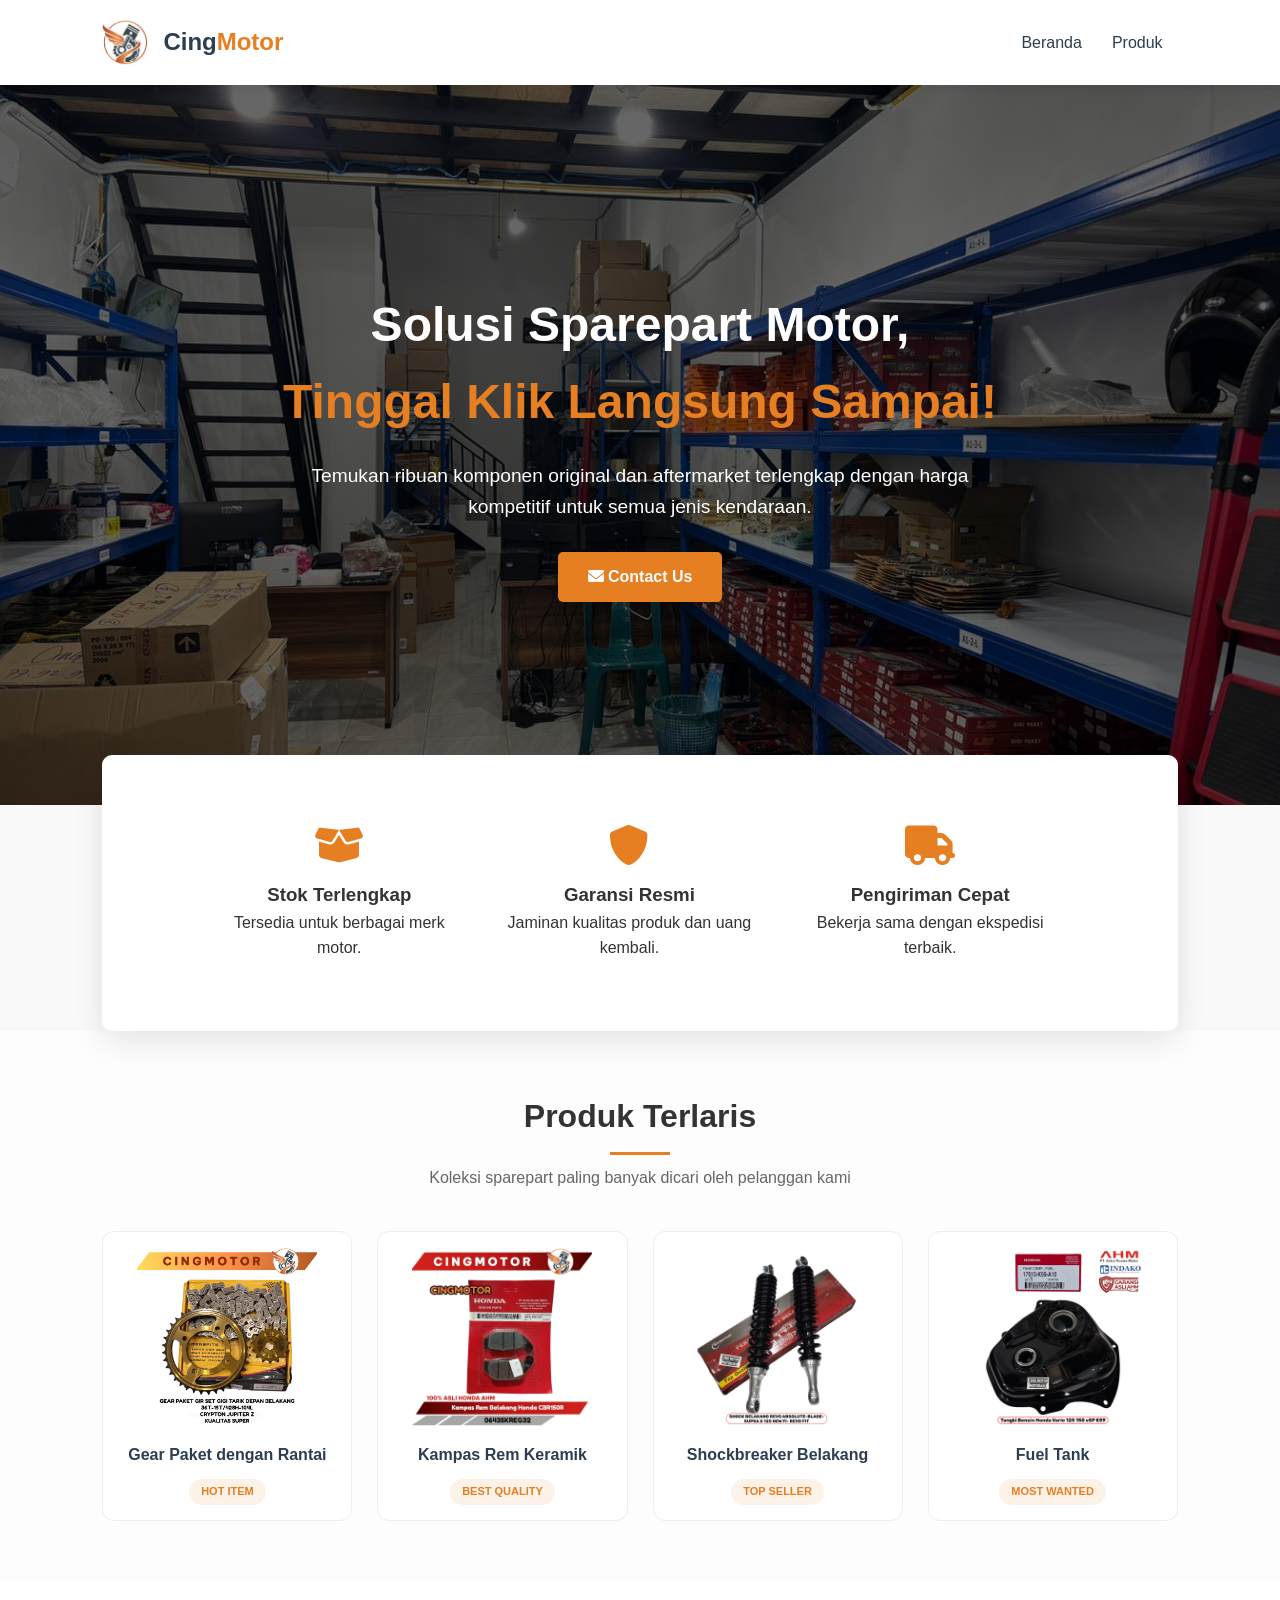
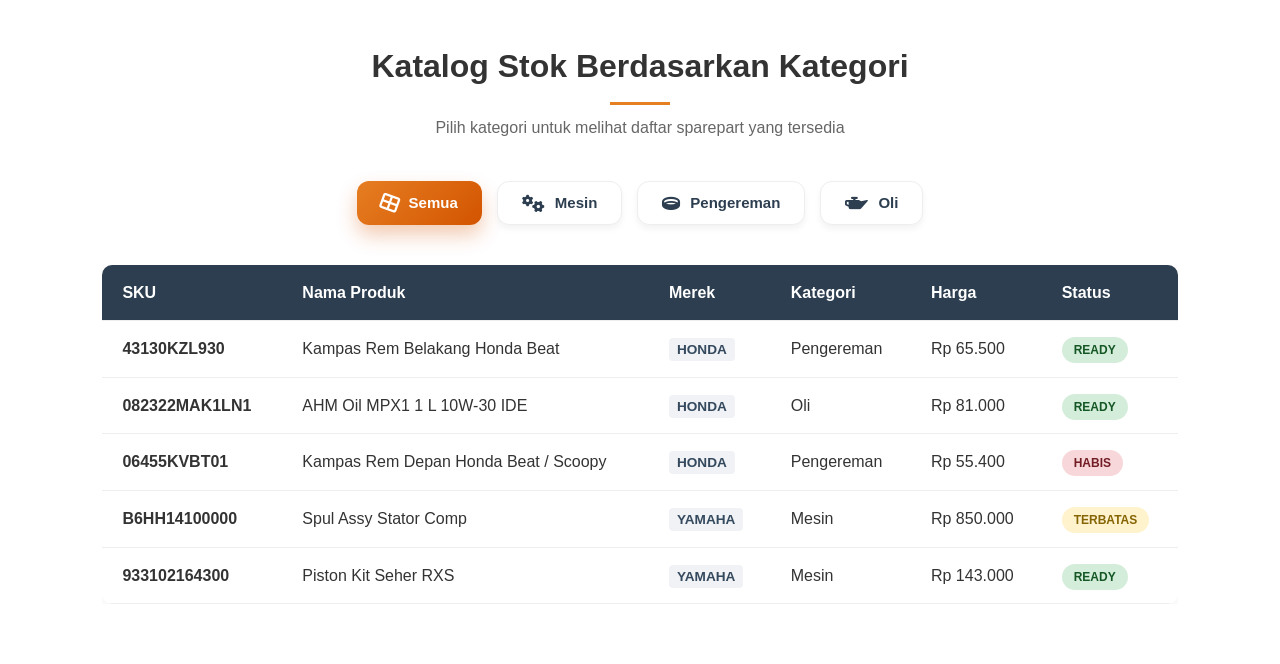
<file: index.html>
<!doctype html>
<html lang="id">
  <head>
    <meta charset="UTF-8" />
    <meta name="viewport" content="width=device-width, initial-scale=1.0" />
    <title>CingMotor</title>
    <link rel="stylesheet" href="assets/style.css" />
    <link
      rel="stylesheet"
      href="https://cdnjs.cloudflare.com/ajax/libs/font-awesome/6.0.0/css/all.min.css"
    />
  </head>
  <body>
    <header>
      <nav class="navbar">
        <div class="brand-group">
          <img
            src="assets/image/CingMotor.jpg"
            width="9%"
            alt="Logo CingMotor"
            class="logo-img"
          />
          <div class="logo">Cing<span>Motor</span></div>
        </div>
        <ul class="nav-links">
          <li><a href="#">Beranda</a></li>
          <li><a href="#produk">Produk</a></li>
        </ul>
      </nav>
    </header>

    <section class="hero">
      <div class="hero-content">
        <h1>
          Solusi Sparepart Motor, <br /><span
            >Tinggal Klik Langsung Sampai!</span
          >
        </h1>
        <p>
          Temukan ribuan komponen original dan aftermarket terlengkap dengan
          harga kompetitif untuk semua jenis kendaraan.
        </p>
        <div class="hero-buttons">
          <a href="contactus.html" target="blank" class="btn-secondary"
            ><i class="fas fa-envelope"></i> Contact Us</a
          >
        </div>
      </div>
    </section>

    <section class="features">
      <div class="feature-box">
        <i class="fas fa-box-open"></i>
        <h3>Stok Terlengkap</h3>
        <p>Tersedia untuk berbagai merk motor.</p>
      </div>
      <div class="feature-box">
        <i class="fas fa-shield-alt"></i>
        <h3>Garansi Resmi</h3>
        <p>Jaminan kualitas produk dan uang kembali.</p>
      </div>
      <div class="feature-box">
        <i class="fas fa-truck"></i>
        <h3>Pengiriman Cepat</h3>
        <p>Bekerja sama dengan ekspedisi terbaik.</p>
      </div>
    </section>

    <section id="produk" class="best-seller">
      <h2 class="section-title">Produk Terlaris</h2>
      <p class="section-subtitle">
        Koleksi sparepart paling banyak dicari oleh pelanggan kami
      </p>

      <div class="seller-grid">
        <div class="seller-card">
          <div class="seller-img">
            <img src="assets/image/gear.png" alt="Gear Paket" />
          </div>
          <h4>Gear Paket dengan Rantai</h4>
          <span class="tag-trending">Hot Item</span>
        </div>

        <div class="seller-card">
          <div class="seller-img">
            <img src="assets/image/kampas.jpg" alt="Kampas Rem" />
          </div>
          <h4>Kampas Rem Keramik</h4>
          <span class="tag-trending">Best Quality</span>
        </div>

        <div class="seller-card">
          <div class="seller-img">
            <img src="assets/image/shock.png" alt="Shock Breaker" />
          </div>
          <h4>Shockbreaker Belakang</h4>
          <span class="tag-trending">Top Seller</span>
        </div>

        <div class="seller-card">
          <div class="seller-img">
            <img src="assets/image/tangki.png" alt="Fuel Tank" />
          </div>
          <h4>Fuel Tank</h4>
          <span class="tag-trending">Most Wanted</span>
        </div>
      </div>
    </section>

    <section class="table-section">
      <h2 class="section-title">Katalog Stok Berdasarkan Kategori</h2>
      <p class="section-subtitle">
        Pilih kategori untuk melihat daftar sparepart yang tersedia
      </p>

      <div class="filter-group">
        <button class="btn-filter active" onclick="filterTable('semua')">
          <i class="fas fa-th-large"></i> Semua
        </button>
        <button class="btn-filter" onclick="filterTable('mesin')">
          <i class="fas fa-cogs"></i> Mesin
        </button>
        <button class="btn-filter" onclick="filterTable('pengereman')">
          <i class="fas fa-ring"></i> Pengereman
        </button>
        <button class="btn-filter" onclick="filterTable('oli')">
          <i class="fas fa-oil-can"></i> Oli
        </button>
      </div>

      <div class="table-container">
        <table class="styled-table" id="sparepartTable">
          <thead>
            <tr>
              <th>SKU</th>
              <th>Nama Produk</th>
              <th>Merek</th>
              <th>Kategori</th>
              <th>Harga</th>
              <th>Status</th>
            </tr>
          </thead>
          <tbody>
            <tr data-category="pengereman">
              <td><strong>43130KZL930</strong></td>
              <td>Kampas Rem Belakang Honda Beat</td>
              <td><span class="brand-name">HONDA</span></td>
              <td>Pengereman</td>
              <td>Rp 65.500</td>
              <td><span class="status ready">Ready</span></td>
            </tr>
            <tr data-category="oli">
              <td><strong>082322MAK1LN1</strong></td>
              <td>AHM Oil MPX1 1 L 10W-30 IDE</td>
              <td><span class="brand-name">HONDA</span></td>
              <td>Oli</td>
              <td>Rp 81.000</td>
              <td><span class="status ready">Ready</span></td>
            </tr>
            <tr data-category="pengereman">
              <td><strong>06455KVBT01</strong></td>
              <td>Kampas Rem Depan Honda Beat / Scoopy</td>
              <td><span class="brand-name">HONDA</span></td>
              <td>Pengereman</td>
              <td>Rp 55.400</td>
              <td><span class="status out">Habis</span></td>
            </tr>
            <tr data-category="mesin">
              <td><strong>B6HH14100000</strong></td>
              <td>Spul Assy Stator Comp</td>
              <td><span class="brand-name">YAMAHA</span></td>
              <td>Mesin</td>
              <td>Rp 850.000</td>
              <td><span class="status limited">Terbatas</span></td>
            </tr>
            <tr data-category="mesin">
              <td><strong>933102164300</strong></td>
              <td>Piston Kit Seher RXS</td>
              <td><span class="brand-name">YAMAHA</span></td>
              <td>Mesin</td>
              <td>Rp 143.000</td>
              <td><span class="status ready">Ready</span></td>
            </tr>
          </tbody>
        </table>
      </div>
    </section>

    <!-- <secti
  </body>
</html>
</file>
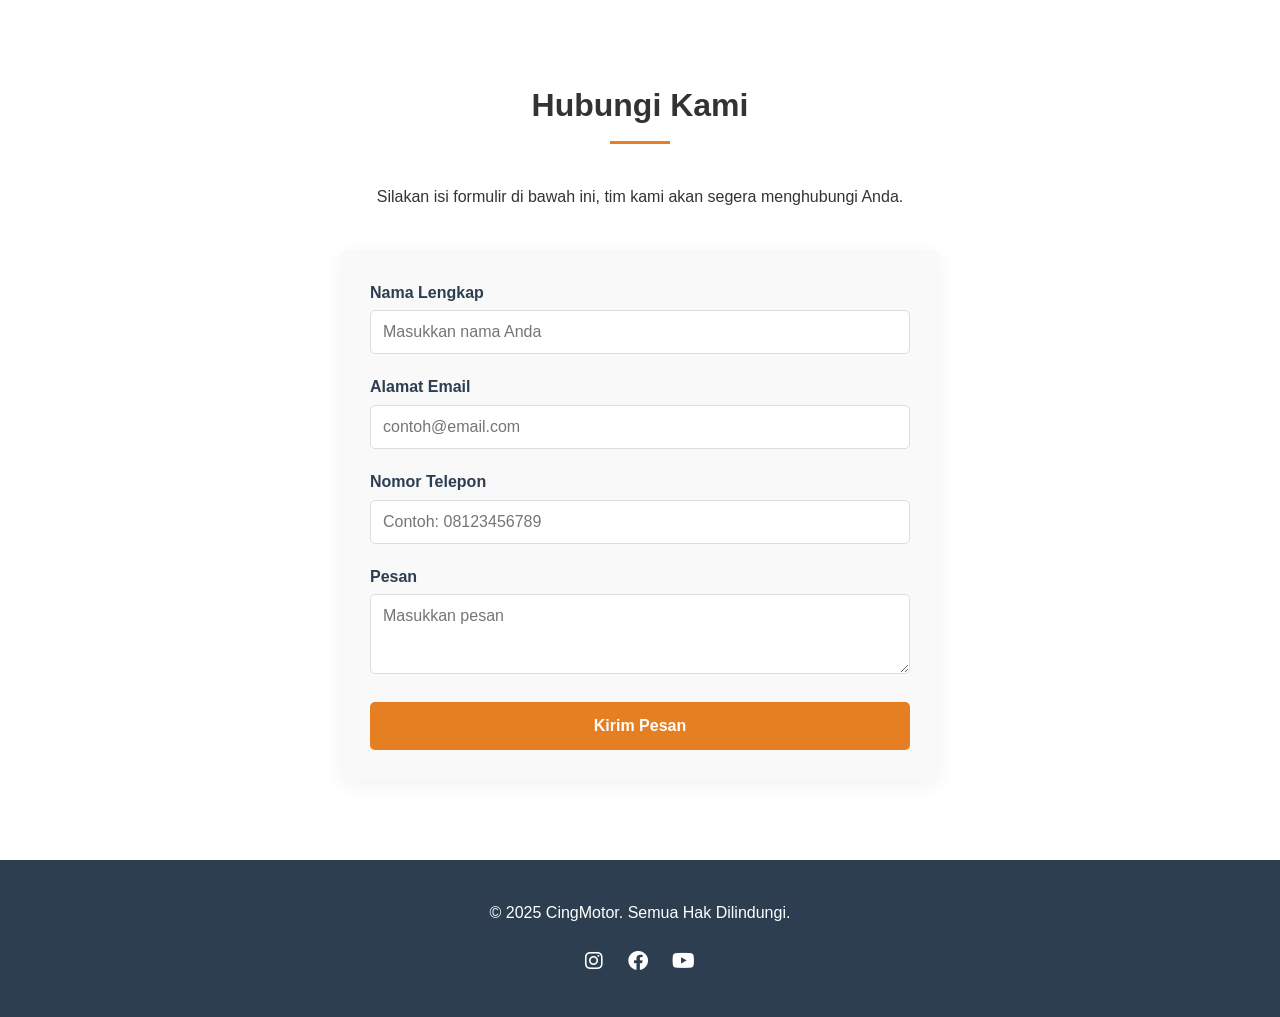
<file: contactus.html>
<!DOCTYPE html>
<html lang="id">
<head>
    <meta charset="UTF-8">
    <meta name="viewport" content="width=device-width, initial-scale=1.0">
    <title>CingMotor</title>
    <link rel="stylesheet" href="assets/style.css">
    <link rel="stylesheet" href="https://cdnjs.cloudflare.com/ajax/libs/font-awesome/6.0.0/css/all.min.css">
</head>
<body>

<section id="contact-us" class="contact-section">
    <h2 class="section-title">Hubungi Kami</h2>
    <p>Silakan isi formulir di bawah ini, tim kami akan segera menghubungi Anda.</p>
    
    <div class="contact-container">
        <form class="contact-form">
            <div class="form-group">
                <label for="name">Nama Lengkap</label>
                <input type="text" id="name" name="name" placeholder="Masukkan nama Anda" required>
            </div>
            
            <div class="form-group">
                <label for="email">Alamat Email</label>
                <input type="email" id="email" name="email" placeholder="contoh@email.com" required>
            </div>

            <div class="form-group">
                <label for="phone">Nomor Telepon</label>
                <input type="tel" id="phone" name="phone" placeholder="Contoh: 08123456789" required>
            </div>

            <div class="form-group">
                <label for="message">Pesan</label>
                <textarea id="message" name="message" rows="3" placeholder="Masukkan pesan"></textarea>
            </div>

            <button type="submit" class="btn-submit" formaction="thankyou.html">Kirim Pesan</button>
        </form>
    </div>
</section>


    <footer>
        <div class="footer-content">
            <p>&copy; 2025 CingMotor. Semua Hak Dilindungi.</p>
            <div class="socials">
                <a href="#"><i class="fab fa-instagram"></i></a>
                <a href="#"><i class="fab fa-facebook"></i></a>
                <a href="#"><i class="fab fa-youtube"></i></a>
            </div>
        </div>
    </footer>

</body>
</html>
</file>
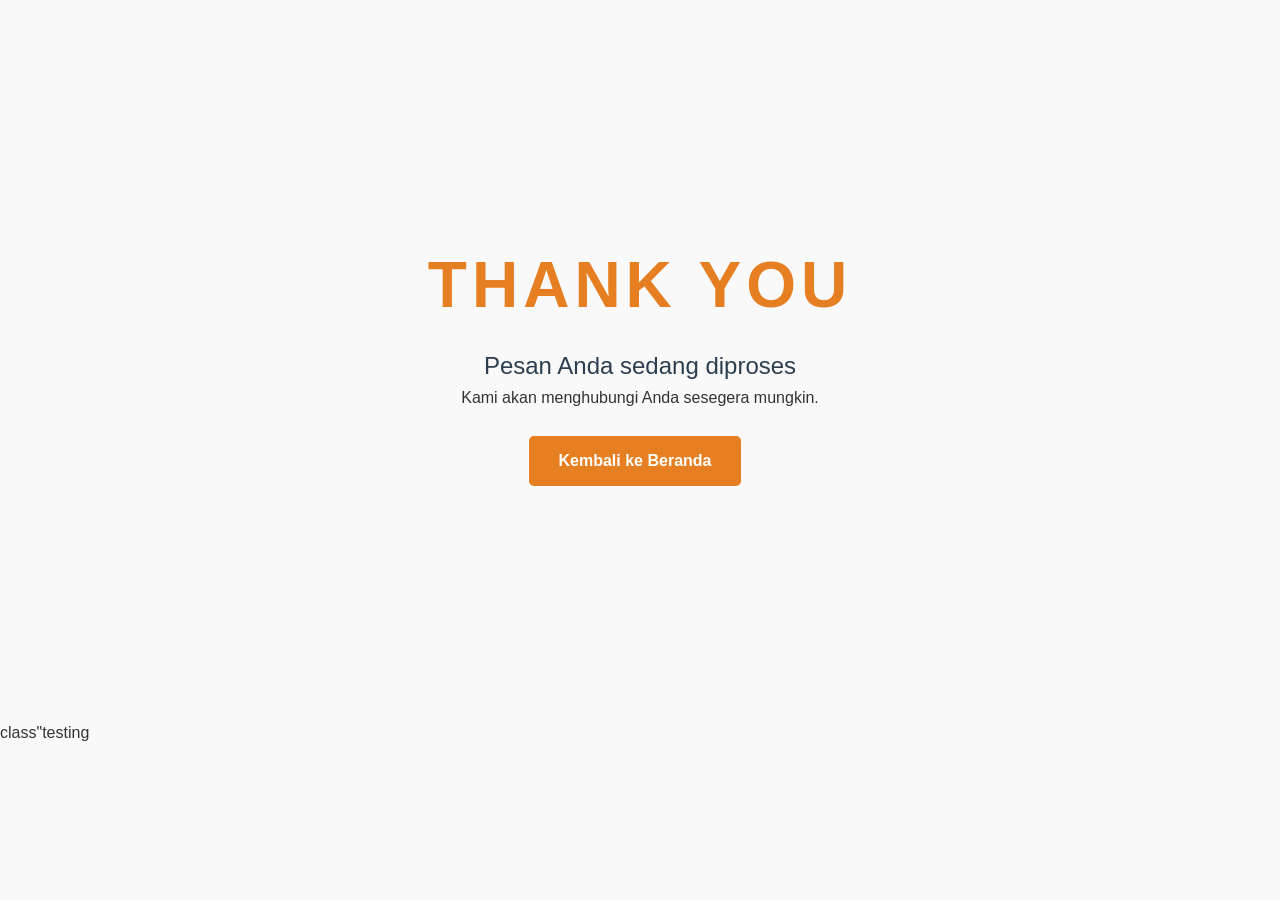
<file: thankyou.html>
<!DOCTYPE html>
<html lang="id">
<head>
    <meta charset="UTF-8">
    <meta name="viewport" content="width=device-width, initial-scale=1.0">
    <title>Thank You!</title>
    <link rel="stylesheet" href="assets/style.css">
    <link rel="stylesheet" href="https://cdnjs.cloudflare.com/ajax/libs/font-awesome/6.0.0/css/all.min.css">
</head>
<body>


    <main class="thank-you-wrapper">
        <div class="thank-you-content">
            <h1>THANK YOU</h1>
            <h2>Pesan Anda sedang diproses</h2>
            <p>Kami akan menghubungi Anda sesegera mungkin.</p>
            <br>
            <a href="index.html" class="btn-primary">Kembali ke Beranda</a>
        </div>
    </main>

</body>
</html>

<body>
    <main>class"testing </main>
</body>
</file>
<file: assets/style.css>
/* Reset Dasar */
* {
    margin: 0;
    padding: 0;
    box-sizing: border-box;
    font-family: 'Segoe UI', Tahoma, Geneva, Verdana, sans-serif;
}

:root {
    --primary-color: #e67e22; /* Oranye Otomotif */
    --dark-color: #2c3e50;
    --light-color: #ecf0f1;
    --text-color: #333;
}

body {
    line-height: 1.6;
    color: var(--text-color);
    background-color: #f9f9f9;
}

/* Navbar */
.navbar {
    display: flex;
    justify-content: space-between;
    align-items: center;
    padding: 20px 8%;
    background: #fff;
    box-shadow: 0 2px 10px rgba(0,0,0,0.1);
    position: sticky;
    top: 0;
    z-index: 1000;
}

.brand-group {
    display: flex;
    align-items: center;
    gap: 15px;           
}

.logo {
    font-size: 24px;
    font-weight: bold;
    color: var(--dark-color);
}

.logo span {
    color: var(--primary-color);
}

.nav-links {
    list-style: none;
    display: flex;
}

.nav-links li {
    margin: 0 15px;
}

.nav-links a {
    text-decoration: none;
    color: var(--dark-color);
    font-weight: 500;
    transition: 0.3s;
}

.nav-links a:hover {
    color: var(--primary-color);
}

.nav-icons a {
    color: var(--dark-color);
    margin-left: 15px;
    text-decoration: none;
    font-size: 18px;
}

.btn-login {
    background: var(--primary-color);
    color: #fff !important;
    padding: 8px 20px;
    border-radius: 5px;
    font-size: 14px !important;
}

/* Hero Section */
.hero {
    height: 80vh;
    background: linear-gradient(rgba(0,0,0,0.6), rgba(0,0,0,0.6)), 
                url('image/background-store.jpeg');
    background-size: cover;
    background-position: center;
    display: flex;
    align-items: center;
    justify-content: center;
    text-align: center;
    color: #fff;
    padding: 0 20px;
}

.hero-content h1 {
    font-size: 3rem;
    margin-bottom: 20px;
}

.hero-content h1 span {
    color: var(--primary-color);
}

.hero-content p {
    font-size: 1.2rem;
    max-width: 700px;
    margin: 0 auto 30px;
}

.btn-primary {
    background: var(--primary-color);
    color: #fff;
    padding: 12px 30px;
    text-decoration: none;
    border-radius: 5px;
    font-weight: bold;
    margin-right: 10px;
    display: inline-block;
}

.btn-secondary {
    background: #25d366; /* Warna WhatsApp */
    color: #fff;
    padding: 12px 30px;
    text-decoration: none;
    border-radius: 5px;
    font-weight: bold;
    display: inline-block;
}

/* Features */
.features {
    display: flex;
    justify-content: space-around;
    padding: 50px 8%;
    background: #fff;
    margin-top: -50px;
    border-radius: 10px;
    box-shadow: 0 10px 30px rgba(0,0,0,0.1);
    width: 84%;
    margin-left: auto;
    margin-right: auto;
    position: relative;
}

.feature-box {
    text-align: center;
    padding: 20px;
}

.feature-box i {
    font-size: 40px;
    color: var(--primary-color);
    margin-bottom: 15px;
}

/* Categories */
.categories {
    padding: 80px 8%;
    text-align: center;
}

.section-title {
    margin-bottom: 40px;
    font-size: 2rem;
    position: relative;
}

.section-title::after {
    content: '';
    width: 60px;
    height: 3px;
    background: var(--primary-color);
    display: block;
    margin: 10px auto;
}

.category-grid {
    display: grid;
    grid-template-columns: repeat(auto-fit, minmax(200px, 1fr));
    gap: 20px;
}

.cat-card {
    background: #fff;
    padding: 40px;
    border-radius: 10px;
    box-shadow: 0 5px 15px rgba(0,0,0,0.05);
    transition: 0.3s;
    cursor: pointer;
}

.cat-card:hover {
    transform: translateY(-10px);
    background: var(--primary-color);
    color: #fff;
}

.cat-card i {
    font-size: 50px;
    margin-bottom: 15px;
}

/* Gaya Baru untuk Tombol Contact Us */
.btn-secondary {
    background:var(--primary-color); /* Warna abu-abu gelap yang elegan */
    color: #fff;
    padding: 12px 30px;
    text-decoration: none;
    border-radius: 5px;
    font-weight: bold;
    display: inline-block;
    transition: 0.3s;
}

.btn-secondary:hover {
    background: #9c4c00;
}

/* Contact Section Styles */
.contact-section {
    padding: 80px 8%;
    background-color: #fff;
    text-align: center;
}

.contact-container {
    max-width: 600px;
    margin: 40px auto 0;
    text-align: left;
    background: #f9f9f9;
    padding: 30px;
    border-radius: 10px;
    box-shadow: 0 5px 20px rgba(0,0,0,0.05);
}

.form-group {
    margin-bottom: 20px;
}

.form-group label {
    display: block;
    margin-bottom: 5px;
    font-weight: 600;
    color: var(--dark-color);
}

.form-group input, 
.form-group textarea {
    width: 100%;
    padding: 12px;
    border: 1px solid #ddd;
    border-radius: 5px;
    font-size: 16px;
    outline: none;
    transition: 0.3s;
}

.form-group input:focus, 
.form-group textarea:focus {
    border-color: var(--primary-color);
    box-shadow: 0 0 5px rgba(230, 126, 34, 0.2);
}

.btn-submit {
    width: 100%;
    background: var(--primary-color);
    color: white;
    padding: 15px;
    border: none;
    border-radius: 5px;
    font-size: 16px;
    font-weight: bold;
    cursor: pointer;
    transition: 0.3s;
}

.btn-submit:hover {
    background: #d35400;
}

/* bagian produk */

/* Styling Section Produk Terlaris */
.best-seller {
    padding: 60px 8%;
    background-color: #fdfdfd;
    text-align: center;
}

.section-subtitle {
    color: #666;
    margin-bottom: 40px;
    margin-top: -30px; /* Merapatkan dengan judul */
}

.seller-grid {
    display: grid;
    grid-template-columns: repeat(auto-fit, minmax(200px, 1fr));
    gap: 25px;
}

.seller-card {
    background: #fff;
    padding: 15px;
    border-radius: 12px;
    transition: 0.3s ease;
    border: 1px solid #eee;
}

.seller-card:hover {
    box-shadow: 0 10px 25px rgba(0,0,0,0.08);
    transform: translateY(-5px);
}

.seller-img {
    width:100%;
    height: 180px;
    border-radius: 8px;
    overflow: hidden;
    margin-bottom: 15px;
}

.seller-img img {
    width: 100%;
    height: 100%;
    object-fit:contain;
    transition: 0.5s;
}

.seller-card:hover .seller-img img {
    transform: scale(1.1);
}

.seller-card h4 {
    font-size: 16px;
    color: #2c3e50;
    margin-bottom: 10px;
}

.tag-trending {
    display: inline-block;
    font-size: 11px;
    font-weight: bold;
    color: #e67e22;
    background: rgba(230, 126, 34, 0.1);
    padding: 4px 12px;
    border-radius: 20px;
    text-transform: uppercase;
}

/* table section */

.table-section {
    padding: 60px 8%;
    background: #fff;
    text-align: center;
}

.table-container {
    overflow-x: auto;
    margin-top: 30px;
}

.styled-table {
    border-collapse: collapse;
    width: 100%;
    min-width: 600px; /* Agar tidak terlalu sempit di layar kecil */
    box-shadow: 0 5px 15px rgba(0, 0, 0, 0.05);
    border-radius: 10px;
    overflow: hidden;
    text-align: left;
}

.styled-table thead tr {
    background-color: #2c3e50;
    color: #ffffff;
    font-weight: bold;
}

.styled-table th, .styled-table td {
    padding: 15px 20px;
    border-bottom: 1px solid #eee;
}

.styled-table tbody tr:hover {
    background-color: #f9f9f9; /* Efek highlight saat kursor lewat */
}

.brand-name {
    font-weight: 600;
    color: #34495e;
    background: #f0f2f5;
    padding: 4px 8px;
    border-radius: 4px;
    font-size: 0.85em;
    text-transform: uppercase;
}

/* Container Group Tombol */
.filter-group {
    margin-bottom: 40px;
    display: flex;
    justify-content: center;
    gap: 15px;
    flex-wrap: wrap;
}

/* Gaya Dasar Tombol Filter */
.btn-filter {
    display: flex;
    align-items: center;
    gap: 10px;
    padding: 12px 24px;
    border: none;
    background: #fff;
    color: #2c3e50;
    border-radius: 12px;
    cursor: pointer;
    font-weight: 600;
    font-size: 15px;
    box-shadow: 0 4px 6px rgba(0, 0, 0, 0.05);
    transition: all 0.4s cubic-bezier(0.175, 0.885, 0.32, 1.275);
    border: 1px solid #eee;
}

/* Ikon di dalam Tombol */
.btn-filter i {
    font-size: 18px;
    transition: 0.3s;
}

/* Efek Hover (Saat Kursor Di Atas Tombol) */
.btn-filter:hover {
    transform: translateY(-5px);
    box-shadow: 0 8px 15px rgba(230, 126, 34, 0.2);
    border-color: #e67e22;
    color: #e67e22;
}

/* Gaya Tombol Saat Aktif (Terpilih) */
.btn-filter.active {
    background: linear-gradient(135deg, #e67e22 0%, #d35400 100%);
    color: white;
    border: none;
    box-shadow: 0 10px 20px rgba(211, 84, 0, 0.3);
}

.btn-filter.active i {
    transform: rotate(20deg); /* Animasi kecil pada ikon saat aktif */
}


/* Label Status Stok */
.status {
    padding: 6px 12px;
    border-radius: 20px;
    font-size: 12px;
    font-weight: bold;
    text-transform: uppercase;
}

.status.ready { 
    background: #d4edda; 
    color: #155724; 
}

.status.limited { 
    background: #fff3cd; 
    color: #856404; 
}

.status.out { 
    background: #f8d7da; 
    color: #721c24; 
}

/* maps section */

.store-location {
    padding: 60px 8%;
    background-color: #fff;
    text-align: center;
}

.map-container {
    width: 100%;
    max-width: 1000px;
    margin: 30px auto;
    border-radius: 15px;
    overflow: hidden; /* Agar sudut iframe ikut melengkung */
    box-shadow: 0 10px 30px rgba(0,0,0,0.1);
    line-height: 0; /* Menghilangkan celah kecil di bawah iframe */
}

.address-details {
    margin-top: 20px;
    display: flex;
    justify-content: center;
    gap: 30px;
    flex-wrap: wrap;
    color: #555;
    font-weight: 500;
}

.address-details i {
    color: #e67e22; /* Warna orange CingMotor */
    margin-right: 8px;
}

/* Footer */
footer {
    background: var(--dark-color);
    color: #fff;
    padding: 40px 8%;
    text-align: center;
}

.socials {
    margin-top: 20px;
}

.socials a {
    color: #fff;
    font-size: 20px;
    margin: 0 10px;
    transition: 0.3s;
}

.socials a:hover {
    color: var(--primary-color);
}


/* Scroll halus saat tombol ditekan */
html {
    scroll-behavior: smooth;
}

/* Container pembungkus utama agar tinggi full layar dikurangi navbar */
.thank-you-wrapper {
    display: flex;
    justify-content: center; /* Tengah secara horizontal */
    align-items: center;     /* Tengah secara vertikal */
    height: 80vh;            /* Mengambil 80% tinggi layar */
    text-align: center;      /* Mengetengahkan teks di dalam div */
}

.thank-you-content h1 {
    font-size: 4rem;
    color: var(--primary-color);
    margin-bottom: 10px;
    letter-spacing: 5px;
}

.thank-you-content h2 {
    font-size: 1.5rem;
    color: var(--dark-color);
    font-weight: 400;
}

/* Opsional: Tambahan animasi halus */
.thank-you-content {
    animation: zoomIn 0.5s ease-out;
}


@keyframes zoomIn {
    from { opacity: 0; transform: scale(0.9); }
    to { opacity: 1; transform: scale(1); }
}

/* Responsif */
@media (max-width: 768px) {
    .nav-links { display: none; }
    .hero-content h1 { font-size: 2rem; }
    .features { flex-direction: column; margin-top: 20px; width: 90%; }
}

/* Responsif Mobile */
@media (max-width: 600px) {
    .btn-filter {
        padding: 10px 18px;
        font-size: 14px;
        flex: 1 1 40%; /* Membuat tombol mengisi lebar 2-2 di HP */
        justify-content: center;
    }
}

/* Responsif untuk HP */
@media (max-width: 768px) {
    .address-details {
        flex-direction: column;
        gap: 10px;
    }
}
</file>
